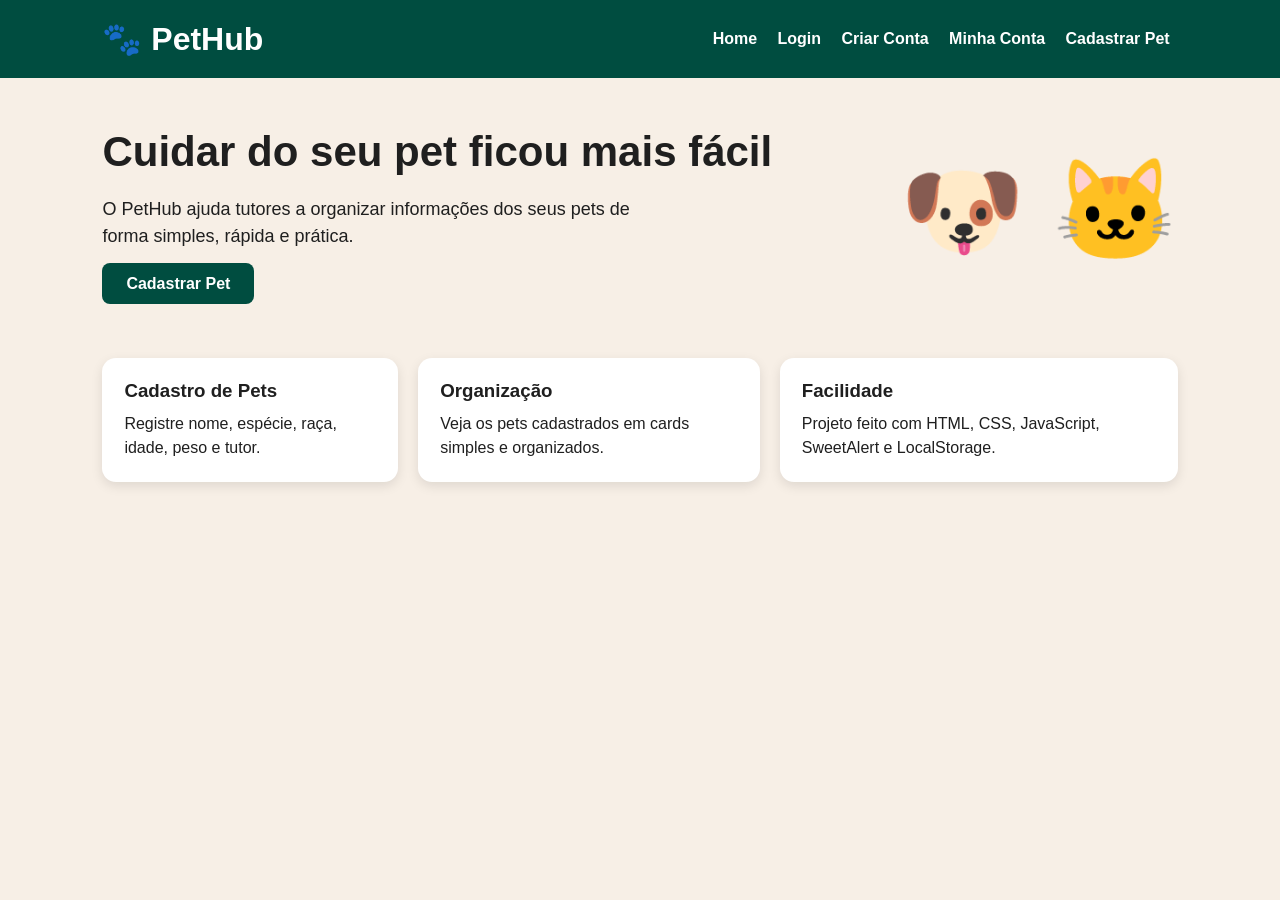
<file: index.html>
<!DOCTYPE html>
<html lang="pt-BR">
<head>
    <meta charset="UTF-8">
    <meta name="viewport" content="width=device-width, initial-scale=1.0">
    <title>PetHub</title>

    <link rel="stylesheet" href="style.css">
</head>
<body>

    <header>
        <h1>🐾 PetHub</h1>

        <nav>
            <a href="index.html">Home</a>
            <a href="login.html">Login</a>
            <a href="criar-conta.html">Criar Conta</a>
            <a href="conta.html">Minha Conta</a>
            <a href="cadastro-pet.html">Cadastrar Pet</a>
        </nav>
    </header>

    <main class="home">

        <section class="banner">
            <div>
                <h2>Cuidar do seu pet ficou mais fácil</h2>

                <p>
                    O PetHub ajuda tutores a organizar informações dos seus pets
                    de forma simples, rápida e prática.
                </p>

                <a href="cadastro-pet.html" class="botao">
                    Cadastrar Pet
                </a>
            </div>

            <div class="imagem-banner">
                🐶 🐱
            </div>
        </section>

        <section class="cards">
            <div class="card">
                <h3>Cadastro de Pets</h3>
                <p>Registre nome, espécie, raça, idade, peso e tutor.</p>
            </div>

            <div class="card">
                <h3>Organização</h3>
                <p>Veja os pets cadastrados em cards simples e organizados.</p>
            </div>

            <div class="card">
                <h3>Facilidade</h3>
                <p>Projeto feito com HTML, CSS, JavaScript, SweetAlert e LocalStorage.</p>
            </div>
        </section>

    </main>

</body>
</html>
</file>
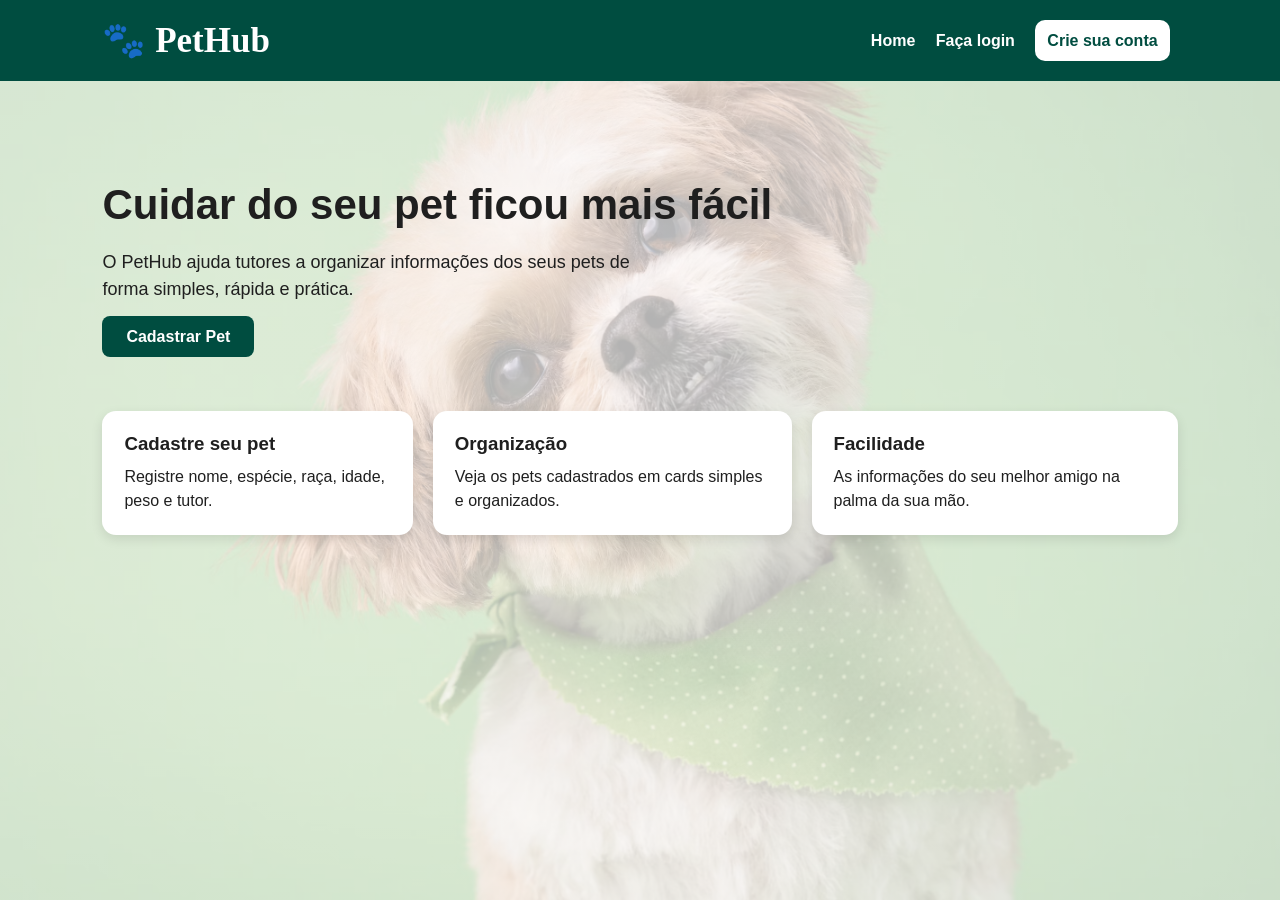
<file: PetHub-main/index.html>
<!DOCTYPE html>
<html lang="pt-BR">
<head>
    <meta charset="UTF-8">
    <meta name="viewport" content="width=device-width, initial-scale=1.0">
    <title>PetHub</title>

    <link rel="stylesheet" href="style.css">
    <link rel="shortcut icon" href="favicon.png" type="image/x-icon">
</head>
<body>

    <header>
        <h1 class="logo">🐾 PetHub</h1>

        <nav>
            <a href="index.html">Home</a>
            <a href="login.html">Faça login</a>
            <a class="criarconta" href="criar-conta.html">Crie sua conta</a>
        </nav>
    </header>

    <main class="home">
        <section class="banner">
            <div>
                <h2>Cuidar do seu pet ficou mais fácil</h2>

                <p>
                    O PetHub ajuda tutores a organizar informações dos seus pets
                    de forma simples, rápida e prática.
                </p>

                <a href="cadastro-pet.html" class="botao">
                    Cadastrar Pet
                </a>
            </div>
        </section>

        <section class="cards">
            <div class="card">
                <h3>Cadastre seu pet</h3>
                <p>Registre nome, espécie, raça, idade, peso e tutor.</p>
            </div>

            <div class="card">
                <h3>Organização</h3>
                <p>Veja os pets cadastrados em cards simples e organizados.</p>
            </div>

            <div class="card">
                <h3>Facilidade</h3>
                <p>As informações do seu melhor amigo na palma da sua mão.</p>
            </div>
        </section>
    </main>
</body>
</html>
</file>
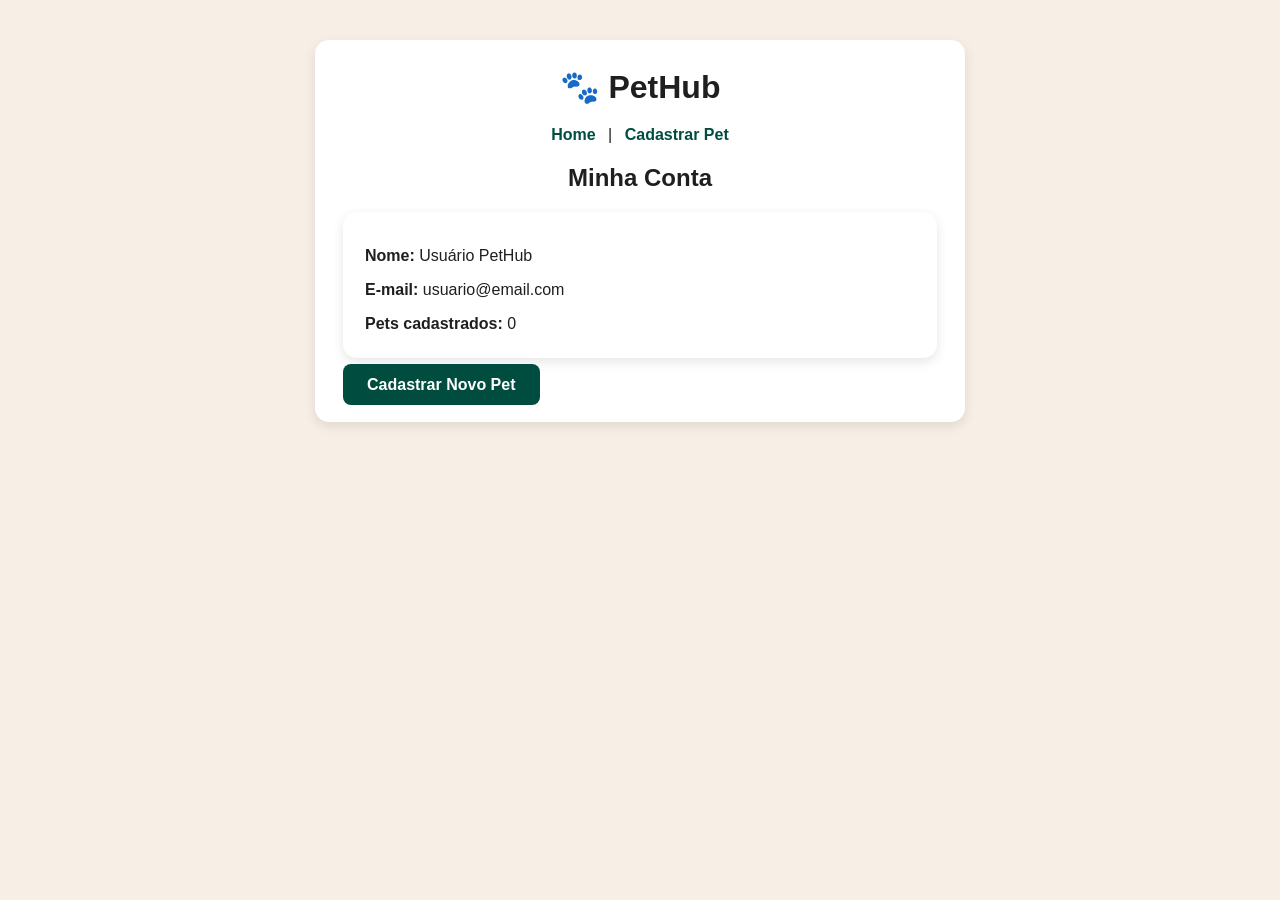
<file: conta.html>
<!DOCTYPE html>
<html lang="pt-BR">
<head>
    <meta charset="UTF-8">
    <meta name="viewport" content="width=device-width, initial-scale=1.0">
    <title>Minha Conta - PetHub</title>

    <link rel="stylesheet" href="style.css">
</head>
<body>

    <div class="container">

        <h1>🐾 PetHub</h1>

        <nav>
            <a href="index.html">Home</a> |
            <a href="cadastro-pet.html">Cadastrar Pet</a>
        </nav>

        <h2>Minha Conta</h2>

        <div class="pet-card">

            <p><strong>Nome:</strong> Usuário PetHub</p>

            <p><strong>E-mail:</strong> usuario@email.com</p>

            <p><strong>Pets cadastrados:</strong> 0</p>

        </div>

        <br>

        <a href="cadastro-pet.html" class="botao">
            Cadastrar Novo Pet
        </a>

    </div>

</body>
</html>
</file>
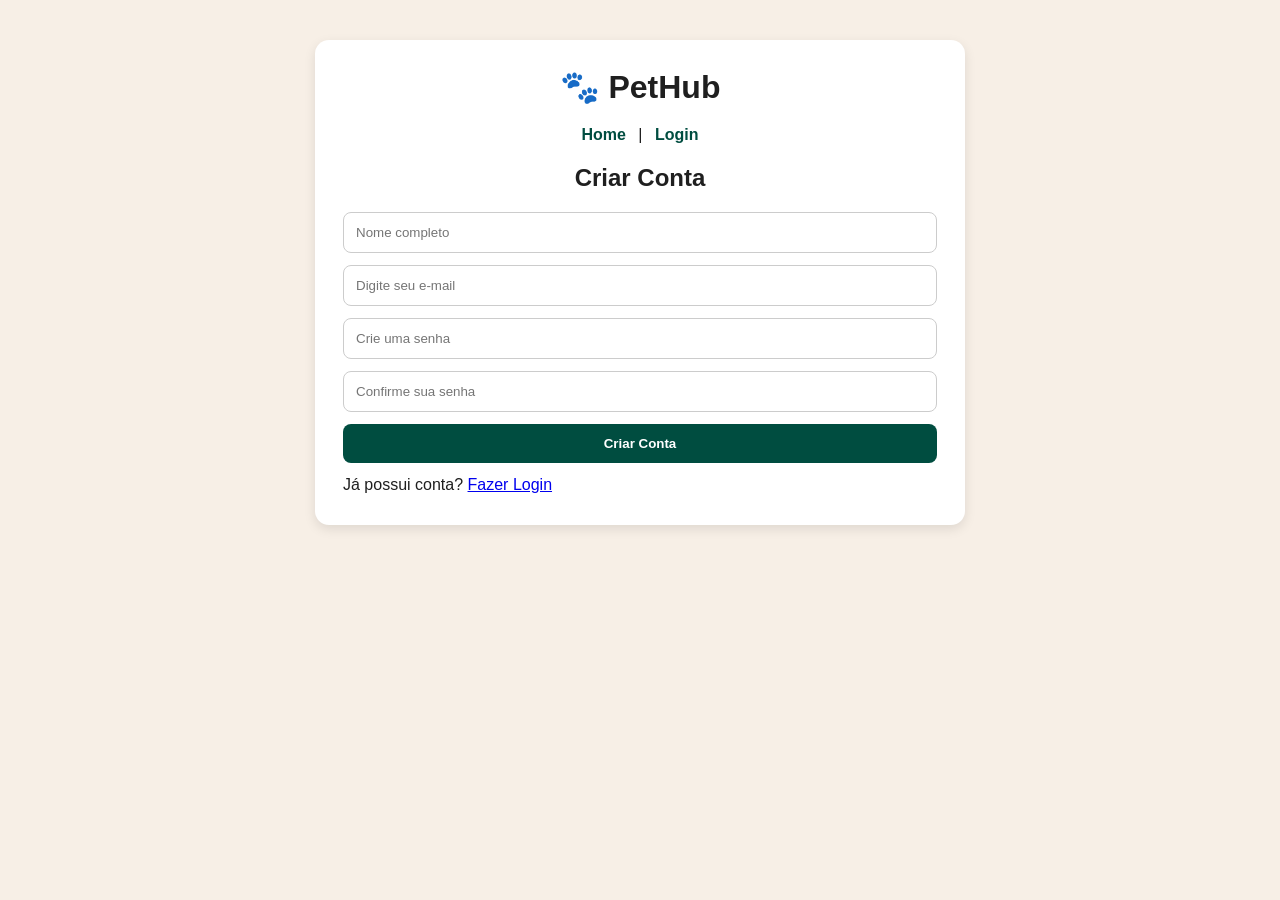
<file: criar-conta.html>
<!DOCTYPE html>
<html lang="pt-BR">
<head>
    <meta charset="UTF-8">
    <meta name="viewport" content="width=device-width, initial-scale=1.0">
    <title>Criar Conta - PetHub</title>

    <link rel="stylesheet" href="style.css">
</head>
<body>

    <div class="container">

        <h1>🐾 PetHub</h1>

        <nav>
            <a href="index.html">Home</a> |
            <a href="login.html">Login</a>
        </nav>

        <h2>Criar Conta</h2>

        <form>
            <input type="text" placeholder="Nome completo" required>
            <input type="email" placeholder="Digite seu e-mail" required>
            <input type="password" placeholder="Crie uma senha" required>
            <input type="password" placeholder="Confirme sua senha" required>

            <button type="submit">Criar Conta</button>
        </form>

        <p>
            Já possui conta?
            <a href="login.html">Fazer Login</a>
        </p>

    </div>

</body>
</html>
</file>
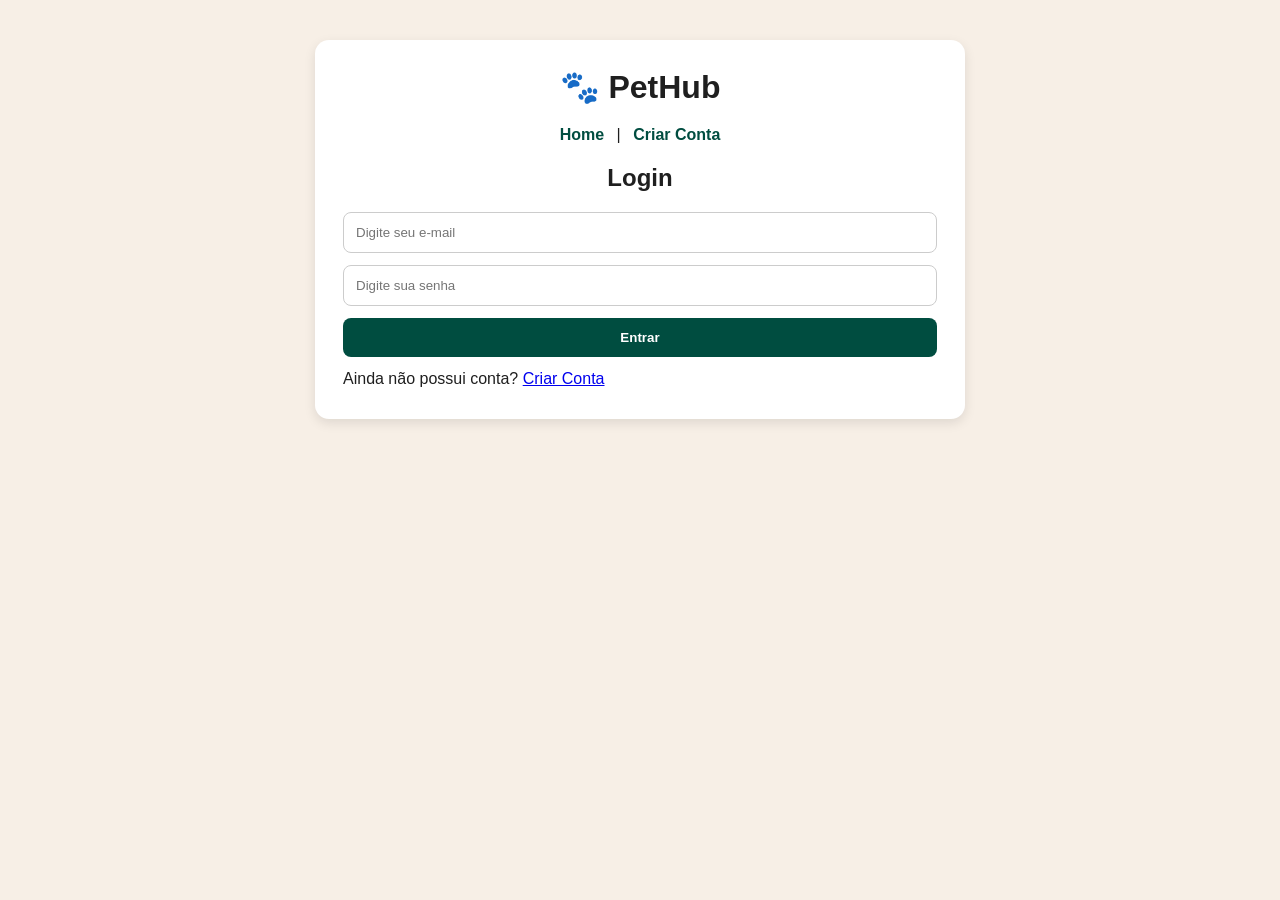
<file: login.html>
<!DOCTYPE html>
<html lang="pt-BR">
<head>
    <meta charset="UTF-8">
    <meta name="viewport" content="width=device-width, initial-scale=1.0">
    <title>Login - PetHub</title>

    <link rel="stylesheet" href="style.css">
</head>
<body>

    <div class="container">

        <h1>🐾 PetHub</h1>

        <nav>
            <a href="index.html">Home</a> |
            <a href="criar-conta.html">Criar Conta</a>
        </nav>

        <h2>Login</h2>

        <form>
            <input type="email" placeholder="Digite seu e-mail" required>
            <input type="password" placeholder="Digite sua senha" required>

            <button type="submit">Entrar</button>
        </form>

        <p>
            Ainda não possui conta?
            <a href="criar-conta.html">Criar Conta</a>
        </p>

    </div>

</body>
</html>
</file>
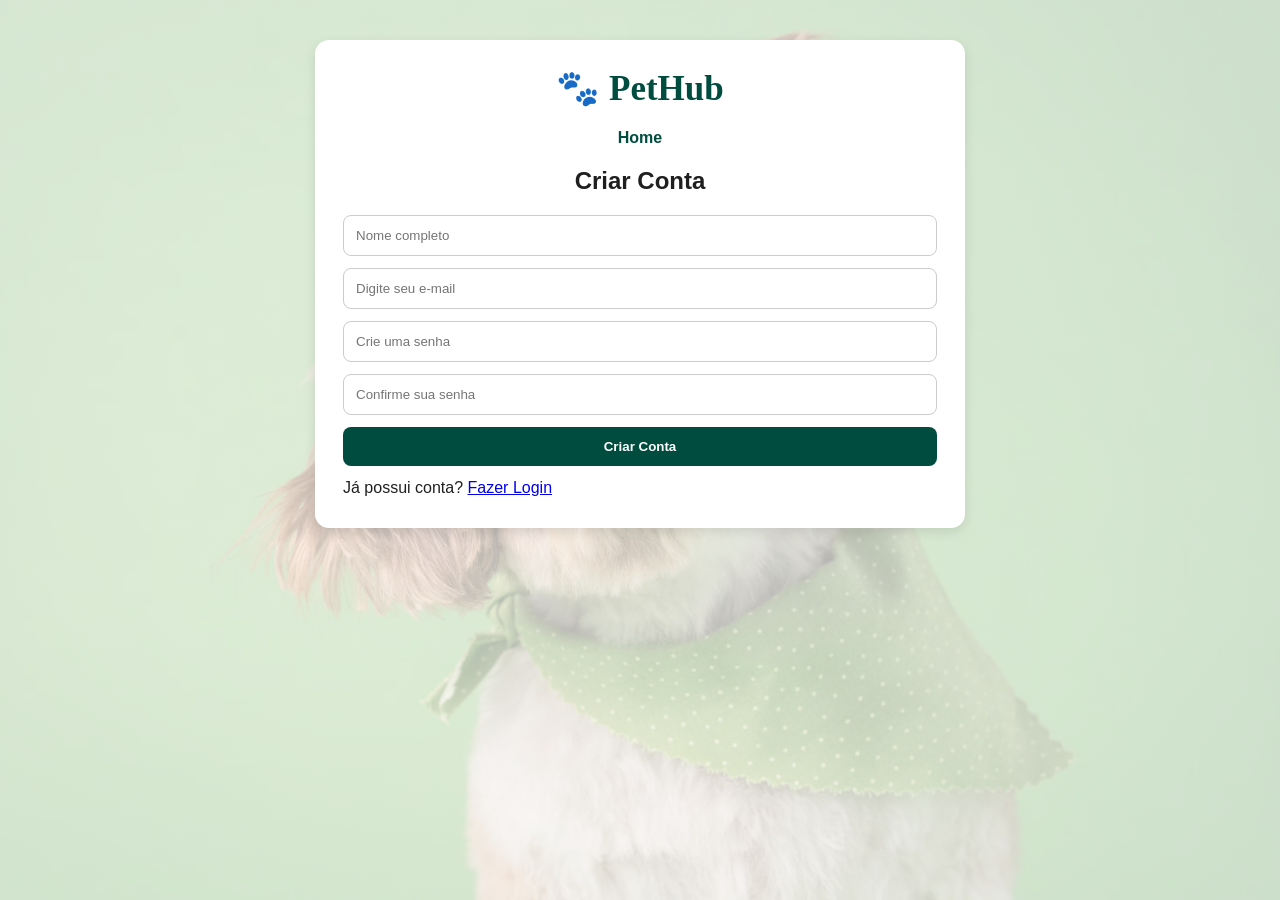
<file: PetHub-main/criar-conta.html>
<!DOCTYPE html>
<html lang="pt-BR">
<head>
    <meta charset="UTF-8">
    <meta name="viewport" content="width=device-width, initial-scale=1.0">
    <title>Criar Conta - PetHub</title>

    <link rel="stylesheet" href="style.css">
</head>
<body>

    <div class="container">

        <h1>🐾 PetHub</h1>

        <nav>
            <a href="index.html">Home</a>
        </nav>

        <h2>Criar Conta</h2>

        <form>
            <input type="text" placeholder="Nome completo" required>
            <input type="email" placeholder="Digite seu e-mail" required>
            <input type="password" placeholder="Crie uma senha" required>
            <input type="password" placeholder="Confirme sua senha" required>

            <button type="submit">Criar Conta</button>
        </form>

        <p>
            Já possui conta?
            <a href="login.html">Fazer Login</a>
        </p>

    </div>

</body>
</html>
</file>
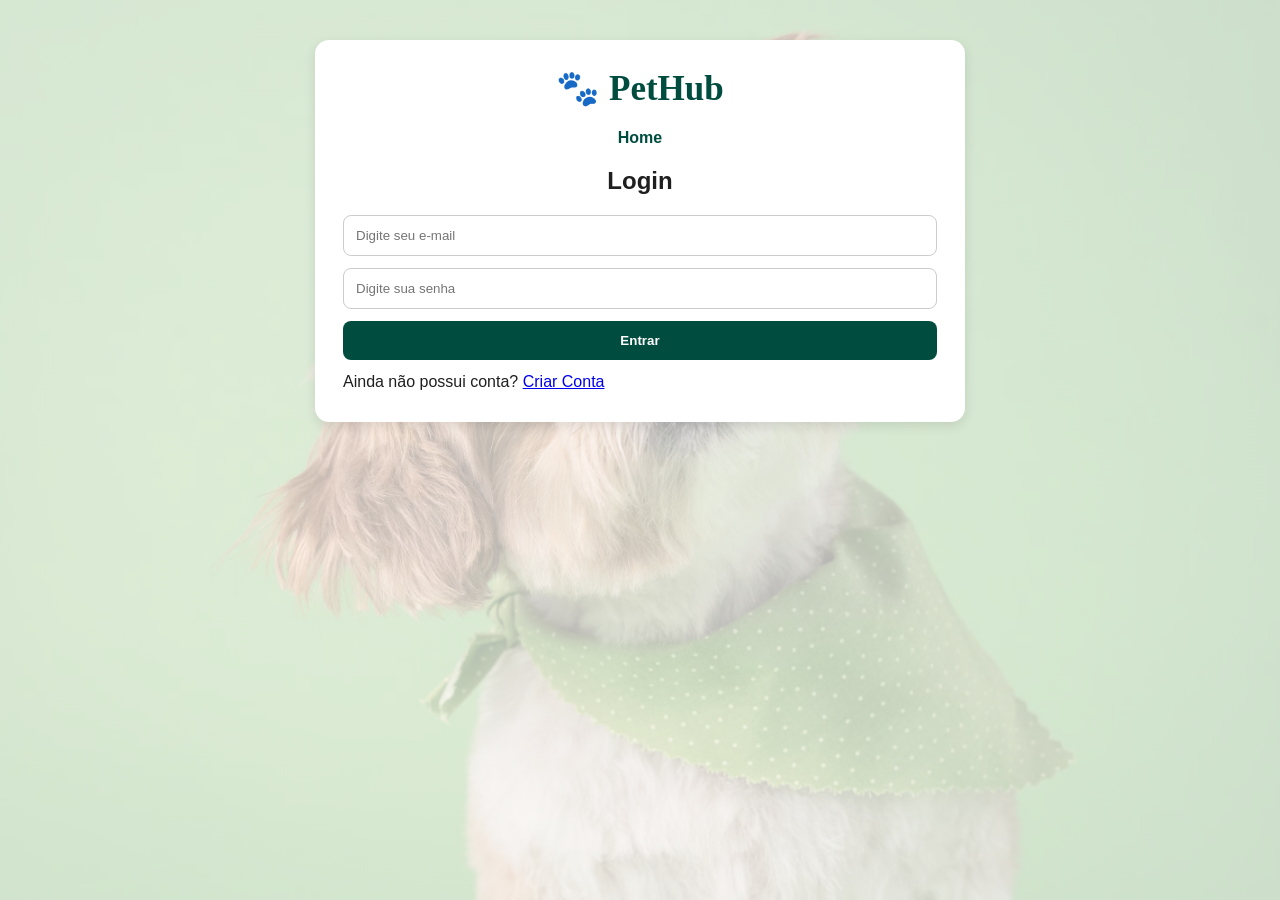
<file: PetHub-main/login.html>
<!DOCTYPE html>
<html lang="pt-BR">
<head>
    <meta charset="UTF-8">
    <meta name="viewport" content="width=device-width, initial-scale=1.0">
    <title>Login - PetHub</title>

    <link rel="stylesheet" href="style.css">
</head>
<body>

    <div class="container">

        <h1>🐾 PetHub</h1>

        <nav>
            <a href="index.html">Home</a>
        </nav>

        <h2>Login</h2>

        <form>
            <input type="email" placeholder="Digite seu e-mail" required>
            <input type="password" placeholder="Digite sua senha" required>

            <button type="submit">Entrar</button>
        </form>

        <p>
            Ainda não possui conta?
            <a href="criar-conta.html">Criar Conta</a>
        </p>

    </div>

</body>
</html>
</file>
<file: style.css>
*{
    margin: 0;
    padding: 0;
    box-sizing: border-box;
    font-family: Arial, sans-serif;
}

body{
    background-color: #f7efe6;
    color: #1f1f1f;
}

header{
    background-color: #004d40;
    color: white;
    padding: 20px 8%;
    display: flex;
    justify-content: space-between;
    align-items: center;
}

header h1{
    margin: 0;
}

nav a{
    color: white;
    text-decoration: none;
    margin: 0 8px;
    font-weight: bold;
}

.container nav a{
    color: #004d40;
}

nav a:hover{
    text-decoration: underline;
}

.home{
    padding: 50px 8%;
}

.banner{
    display: flex;
    justify-content: space-between;
    align-items: center;
    gap: 40px;
    margin-bottom: 50px;
}

.banner h2{
    font-size: 42px;
    margin-bottom: 20px;
}

.banner p{
    font-size: 18px;
    margin-bottom: 25px;
    max-width: 550px;
}

.imagem-banner{
    font-size: 100px;
}

.botao,
button{
    background-color: #004d40;
    color: white;
    padding: 12px 24px;
    border: none;
    border-radius: 8px;
    text-decoration: none;
    cursor: pointer;
    font-weight: bold;
}

.botao:hover,
button:hover{
    background-color: #00796b;
}

.cards{
    display: flex;
    gap: 20px;
}

.card,
.pet-card{
    background-color: white;
    padding: 22px;
    border-radius: 14px;
    box-shadow: 0 4px 12px rgba(0,0,0,0.10);
    margin-top: 15px;
}

.card h3{
    margin-bottom: 10px;
}

.container{
    width: 90%;
    max-width: 650px;
    margin: 40px auto;
    background-color: white;
    padding: 28px;
    border-radius: 14px;
    box-shadow: 0 4px 12px rgba(0,0,0,0.10);
}

.container h1,
.container h2{
    text-align: center;
    margin-bottom: 20px;
}

.container nav{
    text-align: center;
    margin-bottom: 20px;
}

form{
    display: flex;
    flex-direction: column;
    gap: 12px;
}

input{
    padding: 12px;
    border: 1px solid #ccc;
    border-radius: 8px;
}

p{
    margin-top: 10px;
    line-height: 1.5;
}

.pet-card button{
    margin-top: 12px;
    background-color: #b00020;
}

.pet-card button:hover{
    background-color: #d32f2f;
}

@media(max-width: 768px){
    header{
        flex-direction: column;
        gap: 15px;
        text-align: center;
    }

    nav a{
        display: inline-block;
        margin: 5px;
    }

    .banner{
        flex-direction: column;
        text-align: center;
    }

    .banner h2{
        font-size: 32px;
    }

    .cards{
        flex-direction: column;
    }

    .imagem-banner{
        font-size: 70px;
    }
}
</file>
<file: PetHub-main/style.css>
@font-face {
src: url(https://dl.dropbox.com/s/mes7b666uvig5wc/Winkle-Regular.otf);
font-family: winkle;
}

*{
    margin: 0;
    padding: 0;
    box-sizing: border-box;
    font-family: Arial, sans-serif;
}

body{
    background-image: linear-gradient(rgba(255, 255, 255, 0.7), rgba(255, 255, 255, 0.7)), url(background.jpg);
    color: #1f1f1f;
    background-repeat: no-repeat;
    background-size: cover;
    background-position: center;
    background-attachment: fixed;
}

header{
    background-color: #004d40;
    color: white;
    padding: 20px 8%;
    display: flex;
    justify-content: space-between;
    align-items: center;
}

h1 {
    font-family: winkle;
    font-size: 35px;
    color: #004d40;
}

.logo{
    margin: 0;
    font-family: winkle;
    font-size: 35px;
    color: white;
}

nav a{
    color: white;
    text-decoration: none;
    margin: 0 8px;
    font-weight: bold;
}

.criarconta {
    padding: 12px;
    border-radius: 10px;
    background-color: white;
    color: #004d40;
}

.container nav a{
    color: #004d40;
}

nav a:hover{
    text-decoration: underline;
}

.home{
    padding: 50px 8%;
}

.banner{
    display: flex;
    justify-content: space-between;
    align-items: center;
    gap: 40px;
    margin-bottom: 50px;
    margin-top: 50px;
}

.banner h2{
    font-size: 42px;
    margin-bottom: 20px;
}

.banner p{
    font-size: 18px;
    margin-bottom: 25px;
    max-width: 550px;
}

.imagem-banner{
    font-size: 100px;
}

.botao,
button{
    background-color: #004d40;
    color: white;
    padding: 12px 24px;
    border: none;
    border-radius: 8px;
    text-decoration: none;
    cursor: pointer;
    font-weight: bold;
}

.botao:hover,
button:hover{
    background-color: #00796b;
}

.cards{
    display: flex;
    gap: 20px;
}

.card,
.pet-card{
    background-color: white;
    padding: 22px;
    border-radius: 14px;
    box-shadow: 0 4px 12px rgba(0,0,0,0.10);
    margin-top: 15px;
}

.card h3{
    margin-bottom: 10px;
}

.container{
    width: 90%;
    max-width: 650px;
    margin: 40px auto;
    background-color: white;
    padding: 28px;
    border-radius: 14px;
    box-shadow: 0 4px 12px rgba(0,0,0,0.10);
}

.container h1,
.container h2{
    text-align: center;
    margin-bottom: 20px;
}

.container nav{
    text-align: center;
    margin-bottom: 20px;
}

form{
    display: flex;
    flex-direction: column;
    gap: 12px;
}

input{
    padding: 12px;
    border: 1px solid #ccc;
    border-radius: 8px;
}

p{
    margin-top: 10px;
    line-height: 1.5;
}

.pet-card button{
    margin-top: 12px;
    background-color: #b00020;
}

.pet-card button:hover{
    background-color: #d32f2f;
}

@media(max-width: 768px){
    header{
        flex-direction: column;
        gap: 15px;
        text-align: center;
    }

    nav a{
        display: inline-block;
        margin: 5px;
    }

    .banner{
        flex-direction: column;
        text-align: center;
    }

    .banner h2{
        font-size: 32px;
    }

    .cards{
        flex-direction: column;
    }

    .imagem-banner{
        font-size: 70px;
    }
}
</file>
